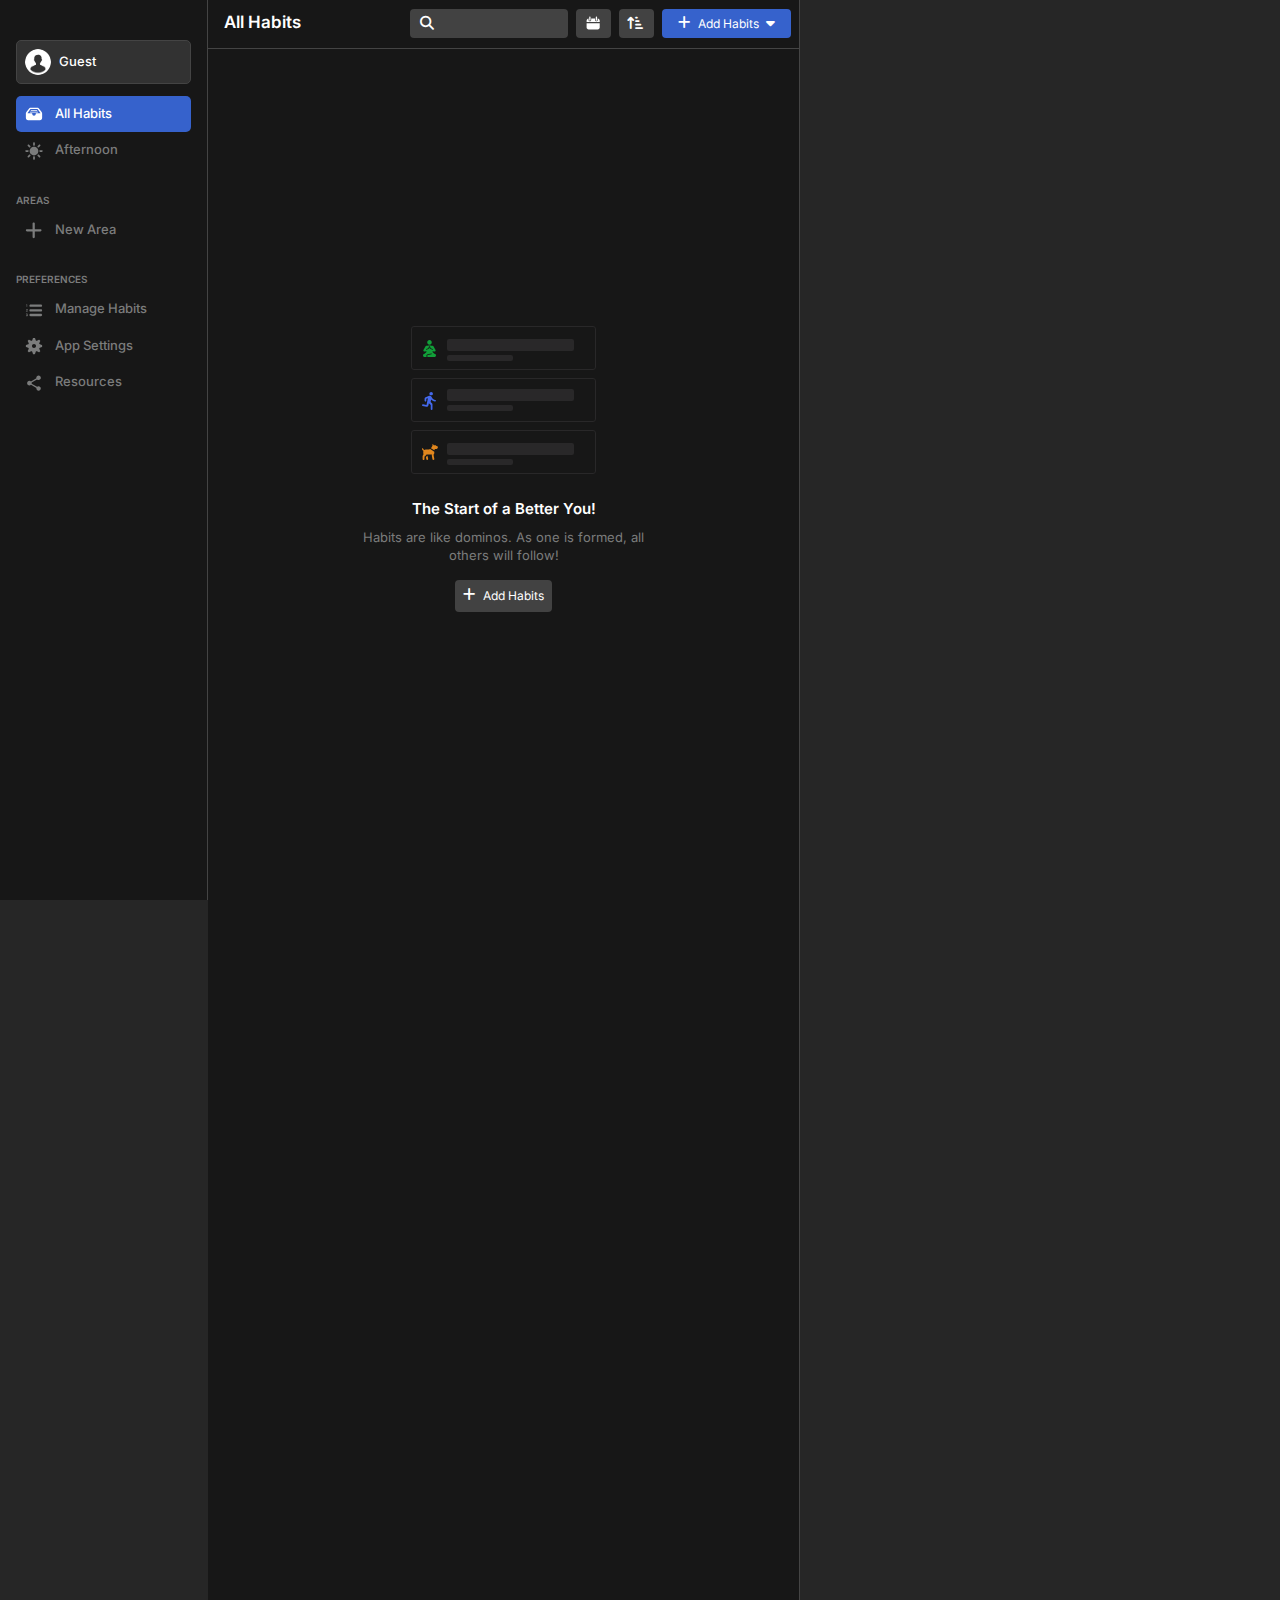
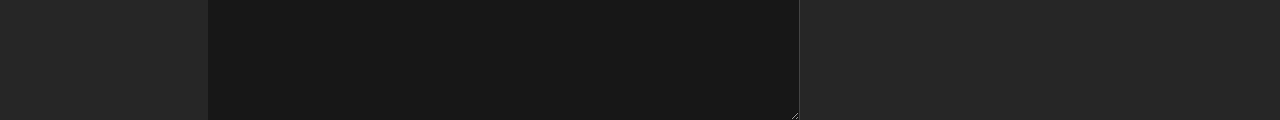
<file: dashboard.html>
<!DOCTYPE html>
<html lang="en">
  <head>
    <link rel="icon" href="assets/img/habitify_favicon.png" />
    <title>All Habits, Today - Habitify</title>

    <!-- Required meta tags -->
    <meta charset="utf-8" />
    <meta
      name="viewport"
      content="width=device-width, initial-scale=1, shrink-to-fit=no"
    />
    <!-- Bootstrap CSS -->
    <link
      rel="stylesheet"
      href="https://cdn.jsdelivr.net/npm/bootstrap@4.4.1/dist/css/bootstrap.min.css"
      integrity="sha384-Vkoo8x4CGsO3+Hhxv8T/Q5PaXtkKtu6ug5TOeNV6gBiFeWPGFN9MuhOf23Q9Ifjh"
      crossorigin="anonymous"
    />
    <!-- Inter font -->
    <link
      rel="stylesheet"
      href="https://fonts.googleapis.com/css?family=Inter"
    />
    <!-- Font awesome -->
    <link
      rel="stylesheet"
      href="https://cdnjs.cloudflare.com/ajax/libs/font-awesome/6.2.0/css/all.min.css"
    />
    <link rel="stylesheet" href="css/dashboard.css" />
  </head>
  <body>
    <div class="container-fluid px-0">
      <div class="d-flex">
        <div class="sidebar text-white p-3">
          <div
            class="sidebar-item p-2 mt-4 sidebar-profile d-flex align-items-center"
          >
            <img
              id="user-picture"
              src="assets/img/user-default.webp"
              width="26px"
              height="26px"
              class="mr-2"
            />
            <span id="user-name">Guest</span>
          </div>
          <div class="sidebar-item p-2 active">
            <img src="assets/img/dashboard-icon.svg" class="mr-2" />
            All Habits
          </div>
          <div class="sidebar-item p-2">
            <img src="assets/img/afternoon-icon.svg" class="mr-2" />
            Afternoon
          </div>
          <div class="text-uppercase sidebar-section mt-4 mb-1">Areas</div>
          <div class="sidebar-item p-2">
            <img src="assets/img/add-icon.svg" class="mr-2" />
            New Area
          </div>
          <div class="text-uppercase sidebar-section mt-4 mb-1">
            Preferences
          </div>
          <div class="sidebar-item p-2">
            <img src="assets/img/manage-icon.svg" class="mr-2" />
            Manage Habits
          </div>
          <div class="sidebar-item p-2">
            <img src="assets/img/settings-icon.svg" class="mr-2" />
            App Settings
          </div>
          <div class="sidebar-item p-2">
            <img src="assets/img/share-icon.svg" class="mr-2" />
            Resources
          </div>
        </div>
        <div class="main text-white justify-content-center">
          <div class="pl-3 pr-2 topnav d-flex d-none">
            <p class="my-0 heading">All Habits</p>
            <div class="ml-auto">
              <a class="search-btn mr-2" id="search-habit-btn">
                <i class="fa fa-search"></i>
                <input
                  type="text"
                  maxlength="50"
                  oninput="searchHabits()"
                  id="search-txt"
                />
              </a>
              <a class="search-btn mr-2">
                <img src="assets/img/calendar-icon.svg" class="mb-1" />
              </a>
              <a class="search-btn px-2 mr-2">
                <i class="fa fa-arrow-up-short-wide"></i>
              </a>
              <!-- Add habit dropdown -->
              <span class="dropdown">
                <a
                  class="add-habit-btn px-3"
                  id="addHabitDropdown"
                  data-toggle="dropdown"
                >
                  <i class="fa fa-add mr-1"></i>
                  Add Habits
                  <i class="fa fa-caret-down ml-1"></i>
                </a>
                <div class="dropdown-menu" aria-labelledby="addHabitDropdown">
                  <a
                    class="dropdown-item mt-1"
                    href="#"
                    data-toggle="modal"
                    data-target="#addHabitModal"
                    onclick="onModalOpen()"
                  >
                    <i class="fa fa-infinity mr-1 text-center"></i>
                    Create Good Habit</a
                  >
                  <a class="dropdown-item mb-line" href="#">
                    <i class="fa fa-ban mr-1 text-center"></i>
                    Break Bad Habit</a
                  >
                  <a class="dropdown-item my-1" href="#">
                    <i class="fa fa-add mr-1 text-center"></i>
                    Log mood</a
                  >
                </div>
              </span>
            </div>
          </div>
          <!-- Add habit modal -->
          <div
            class="modal fade"
            id="addHabitModal"
            tabindex="-1"
            role="dialog"
            aria-labelledby="addHabitModalLabel"
            aria-hidden="false"
          >
            <div class="modal-dialog" role="document">
              <div class="modal-content">
                <div class="modal-header border-bottom-0">
                  <h5 class="modal-title heading" id="addHabitModalLabel">
                    New Habit
                  </h5>
                </div>
                <div class="modal-body py-0 d-flex flex-column">
                  <div class="text-uppercase sidebar-section mb-1 mr-auto ml-2">
                    Name
                  </div>
                  <input
                    type="text"
                    required
                    id="habit-name"
                    oninput="validate()"
                  />
                  <div
                    class="text-uppercase sidebar-section mb-1 mr-auto ml-2 mt-2"
                  >
                    Goal
                  </div>

                  <div class="row m-0">
                    <div class="col-4 p-0 pr-3">
                      <input
                        id="goal-number"
                        class="w-100"
                        type="number"
                        min="1"
                        max="100"
                        step="1"
                        value="1"
                        oninput="validate()"
                        required
                      />
                    </div>
                    <div class="col-4 p-0 pr-3">
                      <select class="w-100" id="goal-times">
                        <option value="Times" selected>Times</option>
                        <option value="Mins">Mins</option>
                      </select>
                    </div>
                    <div class="col-4 p-0">
                      <select class="w-100" id="goal-per">
                        <option value="Per Day" selected>Per Day</option>
                        <option value="Per Week">Per Week</option>
                        <option value="Per Month">Per Month</option>
                      </select>
                    </div>
                  </div>
                </div>
                <div class="modal-footer border-top-0 mt-3">
                  <a class="search-btn px-2 mr-2" data-dismiss="modal">
                    <span class="mx-1">Cancel</span>
                  </a>
                  <a
                    class="add-habit-btn px-2"
                    id="save-btn"
                    onclick="addHabit()"
                  >
                    <span class="mx-1">Save</span>
                  </a>
                </div>
              </div>
            </div>
          </div>
          <!-- Add habit content on empty body -->
          <div
            class="flex-column justify-content-center habits-section align-items-center text-center"
          >
            <img
              src="assets/img/habits-section-image-1.svg"
              class="mb-2 mt-1"
            />
            <img src="assets/img/habits-section-image-2.svg" class="mb-2" />
            <img src="assets/img/habits-section-image-3.svg" class="mb-4" />
            <p class="m-0">The Start of a Better You!</p>
            <span class="mt-2 mb-3"
              >Habits are like dominos. As one is formed, all others will
              follow!</span
            >
            <a
              class="search-btn px-2"
              data-toggle="modal"
              data-target="#addHabitModal"
              onclick="onModalOpen()"
            >
              <i class="fa fa-add mr-1"></i>
              Add Habits
            </a>
          </div>
          <!-- Habits content -->
          <ul class="p-0 habits-list" id="list-of-habits"></ul>
          <!-- Edit habit modal -->
          <div
            class="modal fade"
            id="editHabitModal"
            tabindex="-1"
            role="dialog"
            aria-labelledby="editHabitModalLabel"
            aria-hidden="false"
          >
            <div class="modal-dialog" role="document">
              <div class="modal-content">
                <div class="modal-header border-bottom-0">
                  <h5 class="modal-title heading" id="addHabitModalLabel">
                    Edit Habit
                  </h5>
                </div>
                <div class="modal-body py-0 d-flex flex-column">
                  <div class="text-uppercase sidebar-section mb-1 mr-auto ml-2">
                    Name
                  </div>
                  <input
                    type="text"
                    required
                    id="edit-habit-name"
                    oninput="validateForEdit()"
                  />
                  <div
                    class="text-uppercase sidebar-section mb-1 mr-auto ml-2 mt-2"
                  >
                    Goal
                  </div>

                  <div class="row m-0">
                    <div class="col-4 p-0 pr-3">
                      <input
                        id="edit-goal-number"
                        class="w-100"
                        type="number"
                        min="1"
                        max="100"
                        step="1"
                        value="1"
                        oninput="validateForEdit()"
                        required
                      />
                    </div>
                    <div class="col-4 p-0 pr-3">
                      <select class="w-100" id="edit-goal-times">
                        <option value="Times" selected>Times</option>
                        <option value="Mins">Mins</option>
                      </select>
                    </div>
                    <div class="col-4 p-0">
                      <select class="w-100" id="edit-goal-per">
                        <option value="Per Day" selected>Per Day</option>
                        <option value="Per Week">Per Week</option>
                        <option value="Per Month">Per Month</option>
                      </select>
                    </div>
                  </div>
                </div>
                <div class="modal-footer border-top-0 mt-3">
                  <a class="search-btn px-2 mr-auto" id="delete-habit-btn">
                    <span class="mx-1 text-danger">Delete</span>
                  </a>
                  <a class="search-btn px-2 mr-2" data-dismiss="modal">
                    <span class="mx-1">Cancel</span>
                  </a>
                  <a class="add-habit-btn px-2" id="edit-save-btn">
                    <span class="mx-1">Save</span>
                  </a>
                </div>
              </div>
            </div>
          </div>
        </div>
      </div>
    </div>
    <!-- Optional JavaScript -->
    <!-- jQuery first, then Popper.js, then Bootstrap JS -->
    <script
      src="https://code.jquery.com/jquery-3.4.1.slim.min.js"
      integrity="sha384-J6qa4849blE2+poT4WnyKhv5vZF5SrPo0iEjwBvKU7imGFAV0wwj1yYfoRSJoZ+n"
      crossorigin="anonymous"
    ></script>
    <script
      src="https://cdn.jsdelivr.net/npm/popper.js@1.16.0/dist/umd/popper.min.js"
      integrity="sha384-Q6E9RHvbIyZFJoft+2mJbHaEWldlvI9IOYy5n3zV9zzTtmI3UksdQRVvoxMfooAo"
      crossorigin="anonymous"
    ></script>
    <script
      src="https://cdn.jsdelivr.net/npm/bootstrap@4.4.1/dist/js/bootstrap.min.js"
      integrity="sha384-wfSDF2E50Y2D1uUdj0O3uMBJnjuUD4Ih7YwaYd1iqfktj0Uod8GCExl3Og8ifwB6"
      crossorigin="anonymous"
    ></script>
    <!-- Dashboard script -->
    <script src="js/dashboard.js"></script>
  </body>
</html>
</file>
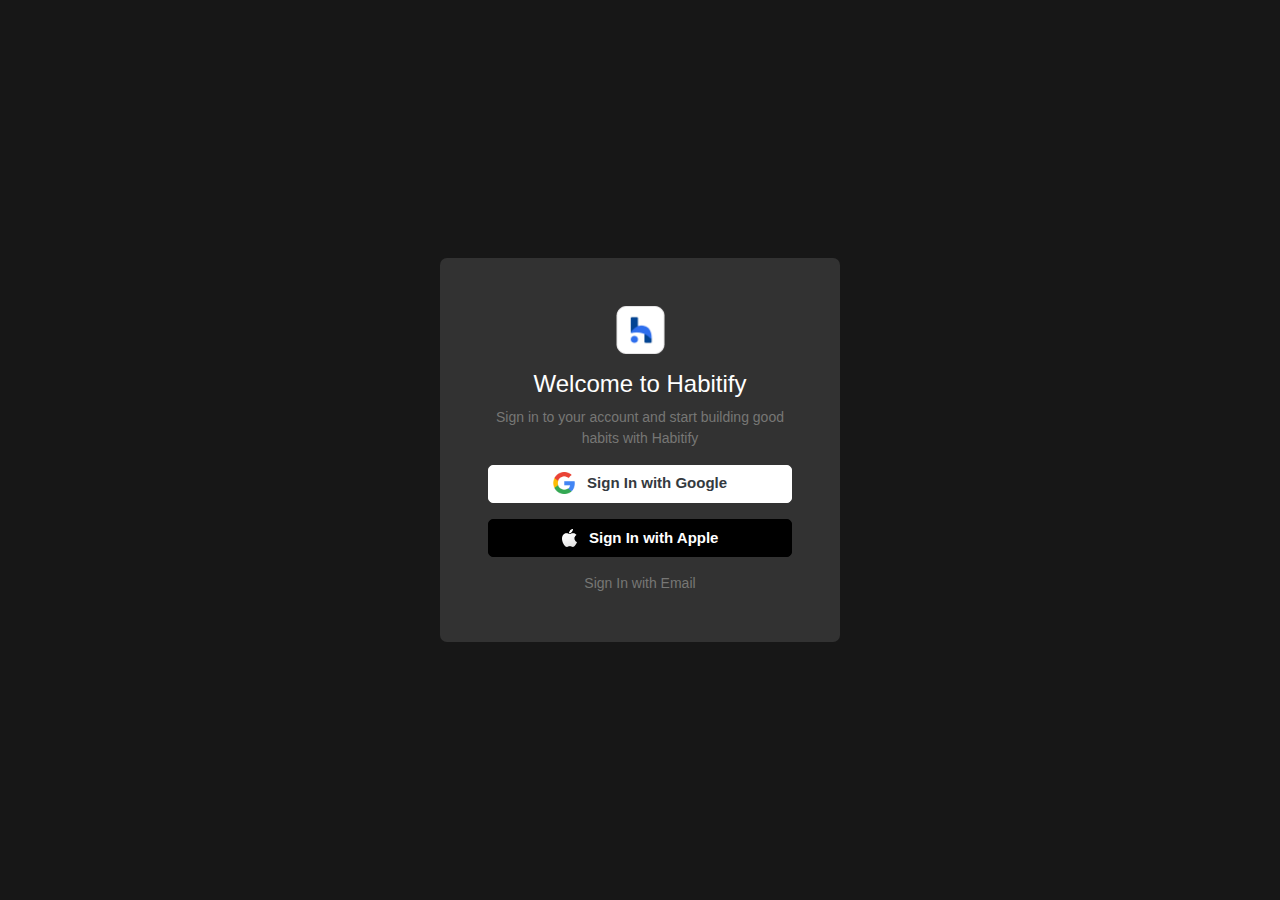
<file: signin.html>
<!DOCTYPE html>
<html lang="en">
  <head>
    <link rel="icon" href="assets/img/habitify_favicon.png" />
    <title>Sign In - Habitify</title>
    <link rel="stylesheet" href="css/signin.css" />
    <!-- Required meta tags -->
    <meta charset="utf-8" />
    <meta
      name="viewport"
      content="width=device-width, initial-scale=1, shrink-to-fit=no"
    />
    <!-- Bootstrap CSS -->
    <link
      rel="stylesheet"
      href="https://cdn.jsdelivr.net/npm/bootstrap@4.4.1/dist/css/bootstrap.min.css"
      integrity="sha384-Vkoo8x4CGsO3+Hhxv8T/Q5PaXtkKtu6ug5TOeNV6gBiFeWPGFN9MuhOf23Q9Ifjh"
      crossorigin="anonymous"
    />
    <!-- Login script -->
    <script src="js/signin.js"></script>
  </head>
  <body>
    <div class="container-fluid">
      <div class="vh-100 d-flex justify-content-center align-items-center">
        <div class="d-flex flex-column">
          <div class="login-content p-5">
            <img src="assets/img/habitify-logo-only.png" width="49px" />
            <h4 class="mt-3 text-white">Welcome to Habitify</h4>
            <p>
              Sign in to your account and start building good habits with
              Habitify
            </p>
            <!-- Google signin button -->
            <div id="google-button" class="d-none"></div>
            <a
              class="btn google-signin-btn w-100 text-dark mb-3"
              onclick="document.querySelector('.nsm7Bb-HzV7m-LgbsSe-MJoBVe').click();"
            >
              <img
                src="assets/img/google-logo.webp"
                width="22px"
                class="mr-2"
              />
              Sign In with Google</a
            >
            <a class="btn apple-signin-btn w-100 text-white mb-3">
              <img src="assets/img/apple-logo.png" height="18px" class="mr-2" />
              Sign In with Apple
            </a>
            <p class="m-0 email-signin">Sign In with Email</p>
          </div>
        </div>
      </div>
    </div>
    <!-- Google api -->
    <script src="https://accounts.google.com/gsi/client" async defer></script>
    <!-- Optional JavaScript -->
    <!-- jQuery first, then Popper.js, then Bootstrap JS -->
    <script
      src="https://code.jquery.com/jquery-3.4.1.slim.min.js"
      integrity="sha384-J6qa4849blE2+poT4WnyKhv5vZF5SrPo0iEjwBvKU7imGFAV0wwj1yYfoRSJoZ+n"
      crossorigin="anonymous"
    ></script>
    <script
      src="https://cdn.jsdelivr.net/npm/popper.js@1.16.0/dist/umd/popper.min.js"
      integrity="sha384-Q6E9RHvbIyZFJoft+2mJbHaEWldlvI9IOYy5n3zV9zzTtmI3UksdQRVvoxMfooAo"
      crossorigin="anonymous"
    ></script>
    <script
      src="https://cdn.jsdelivr.net/npm/bootstrap@4.4.1/dist/js/bootstrap.min.js"
      integrity="sha384-wfSDF2E50Y2D1uUdj0O3uMBJnjuUD4Ih7YwaYd1iqfktj0Uod8GCExl3Og8ifwB6"
      crossorigin="anonymous"
    ></script>
  </body>
</html>
</file>
<file: css/dashboard.css>
:root {
  --container-bg: #262626;
  --body-bg: #171717;
  --default-color: #3662cc;
  --secondary-color: #424242;
  --unfocused-item: #7b7c7c;
  --filter: brightness(0) saturate(100%) invert(100%) sepia(0%) saturate(5285%)
    hue-rotate(157deg) brightness(104%) contrast(112%);
  --dropdown-color: #333333;
  --hover-bg: #323232;
  --dropdown-txt-color: #ffffffb3;
  --habit-img-bg: #19262a;
  --border: 0.1rem solid #444444;
  --input-border: 0.1rem solid #454953;
  --focused-input-border: 0.1rem solid var(--default-color);
  --btn-font-size: 0.75rem;
  --btn-icon-size: 0.875rem;
  --border-radius: 0.25rem;
  --sidebar-font-size: 0.813rem;
  --sidebar-border-radius: 0.313rem;
  --dropdown-icon-size: 0.78rem;
}

* {
  font-family: Inter, san-sarif;
}

body {
  overflow: hidden;
}

.container-fluid {
  background: var(--container-bg);
}

.sidebar {
  min-width: 13rem;
  height: 100vh;
  background: var(--body-bg);
  border-right: var(--border);
  overflow-y: auto;
}

.main {
  background: var(--body-bg);
  border-right: var(--border);
  min-width: 37rem;
  max-width: 82rem;
  resize: horizontal;
  overflow: auto;
}

.topnav {
  border-bottom: var(--border);
  background: var(--body-bg);
  padding: 0.625rem;
  position: sticky;
}

.heading {
  font-size: 1.063rem;
  font-weight: 600;
}

.add-habit-btn {
  font-size: var(--btn-font-size);
  background-color: var(--default-color);
  border-radius: var(--border-radius);
  cursor: pointer;
  padding: 0.438rem;
}

.add-habit-btn i {
  font-size: var(--btn-icon-size);
}

.search-btn {
  font-size: var(--btn-font-size);
  background-color: var(--secondary-color);
  border-radius: var(--border-radius);
  cursor: pointer;
  padding: 0.438rem 0.5rem;
  padding-left: 0.625rem;
}

.search-btn i {
  font-size: var(--btn-icon-size);
}

.sidebar-item {
  color: var(--unfocused-item);
  font-size: var(--sidebar-font-size);
  font-weight: 500;
  cursor: pointer;
  border-radius: var(--sidebar-border-radius);
}

.sidebar-item:hover {
  background: var(--hover-bg);
}

.sidebar-item:hover img {
  filter: var(--filter);
}

.sidebar-section {
  font-size: 0.625rem;
  font-weight: 600;
  color: var(--unfocused-item);
}

.active {
  background: var(--default-color);
  color: white;
}

.active:hover {
  background: var(--default-color);
}

.active img {
  filter: var(--filter);
}

.sidebar-profile {
  color: white;
  background: var(--hover-bg);
  border: var(--border);
  margin-bottom: 0.75rem;
}

.sidebar-profile img {
  border-radius: 100%;
}

.sidebar-profile:hover img {
  filter: none;
}

.habits-section {
  height: calc(100vh - 4rem);
  overflow-y: auto;
  display: flex;
}

.habits-section p {
  font-size: 0.938rem;
  font-weight: 600;
}

.habits-section span {
  font-size: var(--sidebar-font-size);
  font-weight: 400;
  line-height: 1.125rem;
  color: var(--unfocused-item);
  max-width: 19rem;
}

.dropdown-menu {
  margin: 0.438rem 0.313rem;
  width: 12.5rem;
  padding: 0;
  border: var(--border);
  background-color: var(--dropdown-color);
  border-radius: var(--sidebar-border-radius);
}

.dropdown-item {
  padding: 0.438rem 0.625rem;
  font-size: var(--btn-font-size);
  font-weight: 400;
  color: var(--dropdown-txt-color);
}

.dropdown-item:hover {
  background: var(--default-color);
  color: white;
}

.dropdown-item i {
  color: white;
  font-size: var(--dropdown-icon-size);
  width: 1.25rem;
}

.mb-line {
  border-bottom: var(--border);
}

::-webkit-scrollbar {
  width: 0.5rem;
}

::-webkit-scrollbar-track {
  background: var(--body-bg);
}

::-webkit-scrollbar-thumb {
  background: var(--secondary-color);
  border-radius: var(--border-radius);
}

.modal-content {
  background: var(--dropdown-color);
  color: white;
}

input,
select {
  outline: 0;
  border-radius: var(--border-radius);
  border: var(--input-border);
  background: var(--secondary-color);
  color: white;
  font-size: var(--btn-font-size);
  padding: 0.313rem;
}

.modal-footer a span {
  color: white;
}

input:hover,
select:hover,
select:focus,
input:focus {
  border: var(--focused-input-border);
}

.habits-list {
  height: 91vh;
  overflow-y: scroll;
}

.habits-list li img {
  background: var(--habit-img-bg);
  border-radius: 100%;
}

.habits-list li:hover {
  background: var(--container-bg);
}

.habit-details {
  border-bottom: var(--border);
}

.habit-name {
  font-size: var(--sidebar-font-size);
  font-weight: 500;
}

.habit-goal {
  font-size: var(--btn-font-size);
  color: var(--unfocused-item);
}

.habit-menu .dropdown-menu {
  margin-right: 0.813rem;
  width: 6.25rem;
}

#search-habit-btn input {
  background: transparent;
  border: none;
  width: 120px;
}

.failedHabit {
  text-decoration: line-through;
  text-decoration-color: red;
}

.skippedHabit {
  text-decoration: line-through;
  text-decoration-color: yellow;
}

.checkedHabit {
  text-decoration: line-through;
  text-decoration-color: green;
}

.failedHabitTitle {
  text-decoration: line-through;
  text-decoration-color: red;
  text-decoration-thickness: 0.125rem;
}

.skippedHabitTitle {
  text-decoration: line-through;
  text-decoration-color: yellow;
  text-decoration-thickness: 0.125rem;
}

.checkedHabitTitle {
  text-decoration: line-through;
  text-decoration-color: green;
  text-decoration-thickness: 0.125rem;
}
</file>
<file: css/signin.css>
.container-fluid {
  background-color: #171717;
}

.login-content {
  max-width: 400px;
  text-align: center;
  color: #777775;
  background-color: #323232;
  border-radius: 7px;
}

p {
  font-size: 14px;
}

.google-signin-btn {
  background-color: white !important;
  border-color: white !important;
  font-size: 15px !important;
  font-weight: 600 !important;
  border-radius: 5px !important;
}

.google-signin-btn img {
  margin-bottom: 1.5px;
}

.apple-signin-btn {
  background-color: black !important;
  border-color: black !important;
  font-size: 15px !important;
  font-weight: 600 !important;
  border-radius: 5px !important;
  padding: 7px !important;
}

.apple-signin-btn img {
  margin-bottom: 2px;
}

.email-signin {
  cursor: pointer;
}
</file>
